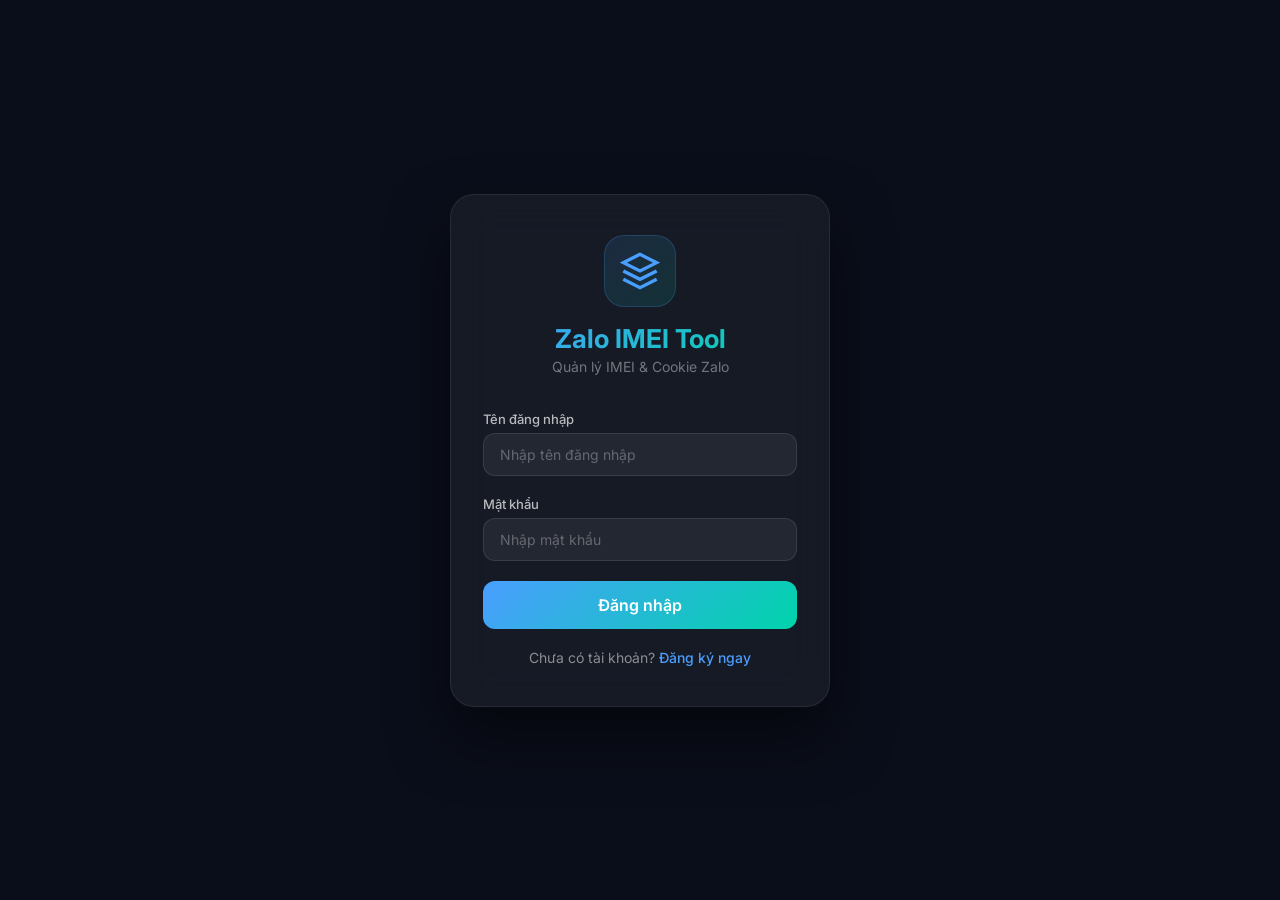
<file: index.html>
<!DOCTYPE html>
<html lang="vi">
<head>
    <meta charset="UTF-8">
    <meta name="viewport" content="width=device-width, initial-scale=1.0">
    <title>Zalo IMEI Cookie - Login</title>
    <link rel="stylesheet" href="style.css">
    <link href="https://fonts.googleapis.com/css2?family=Inter:wght@300;400;500;600;700&display=swap" rel="stylesheet">
</head>
<body>
    <div class="login-container">
        <div class="login-card">
            <!-- Header với hiệu ứng -->
            <div class="login-header">
                <div class="icon-wrapper">
                    <svg width="40" height="40" viewBox="0 0 24 24" fill="none" stroke="#4A9EFF" stroke-width="2">
                        <path d="M12 2L2 7l10 5 10-5-10-5z"/>
                        <path d="M2 17l10 5 10-5"/>
                        <path d="M2 12l10 5 10-5"/>
                    </svg>
                </div>
                <h1>Zalo IMEI Tool</h1>
                <p class="subtitle">Quản lý IMEI & Cookie Zalo</p>
            </div>

            <!-- Form Đăng nhập -->
            <form id="loginForm" class="login-form">
                <div class="form-group">
                    <label>Tên đăng nhập</label>
                    <input type="text" id="username" placeholder="Nhập tên đăng nhập" required>
                </div>
                <div class="form-group">
                    <label>Mật khẩu</label>
                    <input type="password" id="password" placeholder="Nhập mật khẩu" required>
                </div>
                <button type="submit" class="btn-login">Đăng nhập</button>
            </form>

            <!-- Đăng ký -->
            <div class="register-section">
                <p>Chưa có tài khoản? <a href="#" id="showRegister">Đăng ký ngay</a></p>
            </div>

            <!-- Form Đăng ký (ẩn) -->
            <form id="registerForm" class="register-form" style="display: none;">
                <div class="form-group">
                    <label>Tên đăng nhập</label>
                    <input type="text" id="regUsername" placeholder="Chọn tên đăng nhập" required>
                </div>
                <div class="form-group">
                    <label>Mật khẩu</label>
                    <input type="password" id="regPassword" placeholder="Tạo mật khẩu" required>
                </div>
                <div class="form-group">
                    <label>Xác nhận mật khẩu</label>
                    <input type="password" id="regConfirmPassword" placeholder="Nhập lại mật khẩu" required>
                </div>
                <button type="submit" class="btn-register">Đăng ký</button>
                <p class="back-to-login"><a href="#" id="showLogin">← Quay lại đăng nhập</a></p>
            </form>
        </div>
    </div>

    <script src="script.js"></script>
</body>
</html>
</file>
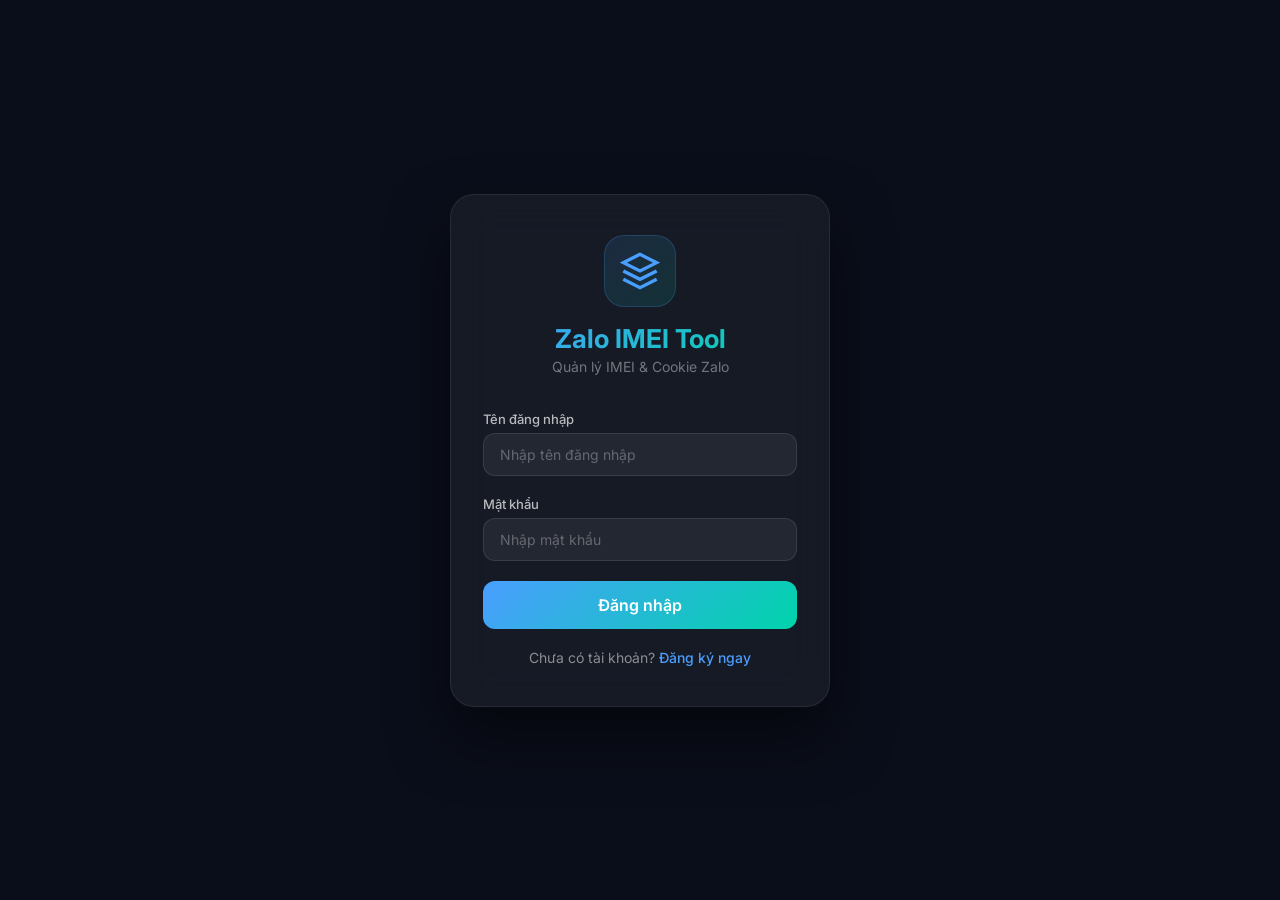
<file: dashboard.html>
<!DOCTYPE html>
<html lang="vi">
<head>
    <meta charset="UTF-8">
    <meta name="viewport" content="width=device-width, initial-scale=1.0">
    <title>Zalo IMEI Cookie - Dashboard</title>
    <link rel="stylesheet" href="style.css">
    <link href="https://fonts.googleapis.com/css2?family=Inter:wght@300;400;500;600;700&display=swap" rel="stylesheet">
</head>
<body>
    <div class="dashboard-container">
        <!-- Aurora Background -->
        <div class="aurora-bg">
            <div class="aurora-blob blob1"></div>
            <div class="aurora-blob blob2"></div>
            <div class="aurora-blob blob3"></div>
            <div class="aurora-blob blob4"></div>
        </div>

        <!-- Header với menu 3 gạch -->
        <header class="dashboard-header">
            <div class="header-left">
                <h2>📱 Zalo IMEI Tool</h2>
            </div>
            <div class="header-right">
                <button id="menuToggle" class="menu-btn">☰</button>
            </div>
        </header>

        <!-- Dropdown Menu -->
        <div id="dropdownMenu" class="dropdown-menu" style="display: none;">
            <a href="#" id="viewAdminInfo">👤 Thông tin Admin</a>
            <a href="#" id="viewDashboard">📊 Dashboard</a>
            <a href="#" id="logoutBtn">🚪 Đăng xuất</a>
        </div>

        <!-- Main Content -->
        <main class="dashboard-main">
            <!-- 3 nút trạng thái -->
            <div class="status-buttons">
                <button class="status-btn" id="statusWaiting">
                    <span class="status-dot waiting"></span>
                    Chờ quét QR
                </button>
                <button class="status-btn" id="statusScanned">
                    <span class="status-dot scanned"></span>
                    Đã quét QR
                </button>
                <button class="status-btn" id="statusConfirmed">
                    <span class="status-dot confirmed"></span>
                    Đã xác nhận
                </button>
            </div>

            <!-- Nút Start -->
            <button id="startBtn" class="start-btn">▶ Bắt đầu</button>

            <!-- QR Code Container -->
            <div id="qrContainer" class="qr-container" style="display: none;">
                <img id="qrImage" src="" alt="QR Code Zalo">
                <p class="qr-hint">Quét mã QR bằng ứng dụng Zalo</p>
            </div>

            <!-- Kết quả IMEI & Cookie -->
            <div id="resultContainer" class="result-container" style="display: none;">
                <h3>📋 Kết quả</h3>
                
                <div class="result-section">
                    <label>IMEI:</label>
                    <div class="result-box">
                        <span id="imeiResult">Đang tải...</span>
                        <button class="copy-btn" data-target="imeiResult">📋 Copy</button>
                    </div>
                </div>

                <div class="result-section">
                    <label>Cookie (Python):</label>
                    <div class="result-box">
                        <textarea id="cookiePythonResult" readonly></textarea>
                        <button class="copy-btn" data-target="cookiePythonResult">📋 Copy</button>
                    </div>
                </div>

                <div class="result-section">
                    <label>Cookie (JS):</label>
                    <div class="result-box">
                        <textarea id="cookieJsResult" readonly></textarea>
                        <button class="copy-btn" data-target="cookieJsResult">📋 Copy</button>
                    </div>
                </div>

                <button id="downloadBtn" class="download-btn">📥 Download .txt</button>
            </div>
        </main>
    </div>

    <!-- Modal Admin Info -->
    <div id="adminModal" class="modal" style="display: none;">
        <div class="modal-content">
            <span class="modal-close">&times;</span>
            <h3>👤 Thông tin Admin</h3>
            <div id="adminInfo">
                <p><strong>Tên:</strong> <span id="adminName">Admin</span></p>
                <p><strong>Email:</strong> <span id="adminEmail">admin@example.com</span></p>
                <p><strong>Vai trò:</strong> <span id="adminRole">Super Admin</span></p>
            </div>
        </div>
    </div>

    <script src="script.js"></script>
</body>
</html>
</file>
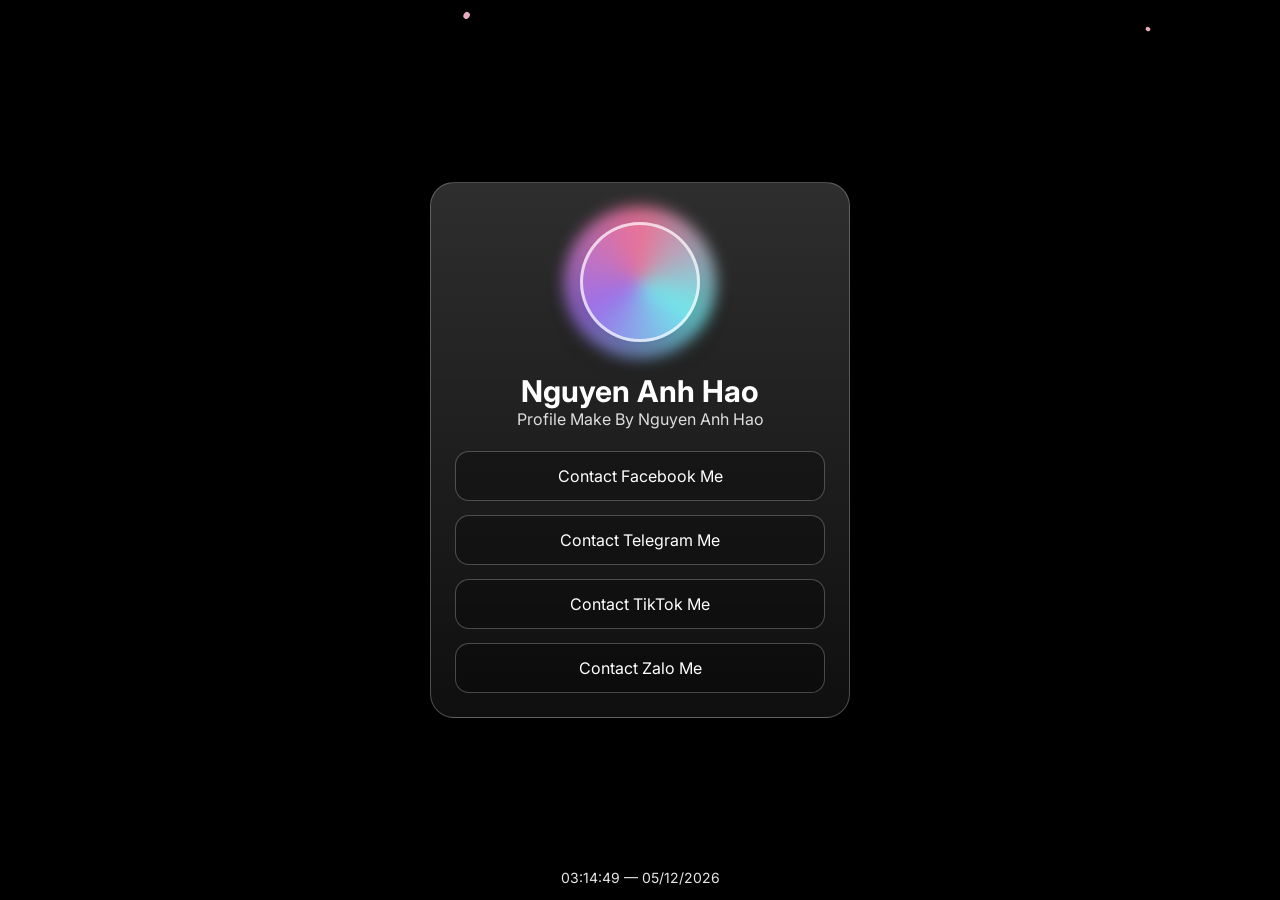
<file: index (1).html>
<!DOCTYPE html>
<html lang="vi">
<head>
  <meta charset="UTF-8" />
  <meta name="viewport" content="width=device-width, initial-scale=1.0" />
  <title>Nguyen Anh Hao</title>
  <link rel="preconnect" href="https://fonts.googleapis.com">
  <link rel="preconnect" href="https://fonts.gstatic.com" crossorigin>
  <link href="https://fonts.googleapis.com/css2?family=Inter:wght@300;400;500;600;700&display=swap" rel="stylesheet">
  <style>
    :root{
      --glass: rgba(255,255,255,.12);
      --border: rgba(255,255,255,.25);
      --accent: #ff7aa2;
    }
    *{box-sizing:border-box}
    html,body{height:100%}
    body{
      margin:0;
      font-family:Inter,system-ui,-apple-system,Segoe UI,Roboto;
      color:#fff;
      overflow:hidden;
      background:#000;
    }

    /* Background */
    .bg{
      position:fixed; inset:0;
      background-image:url('https://i.imgur.com/xFKmfj1.gif');
      background-size:120% auto;
      background-position:center;
      background-repeat:no-repeat;
      filter:saturate(1.1) contrast(1.05);
      transform:scale(1.05);
      animation:bg-pan 30s linear infinite alternate;
    }
    @keyframes bg-pan{from{background-position:45% 50%}to{background-position:55% 50%}}
    .bg::after{
      content:''; position:absolute; inset:0;
      background:radial-gradient(1200px 600px at 50% 60%, rgba(0,0,0,.15), rgba(0,0,0,.55));
    }

    canvas#sakura{position:fixed; inset:0; pointer-events:none}

    .wrap{position:relative; z-index:2; height:100%; display:grid; place-items:center}
    .card{
      width:min(420px,92vw);
      background:linear-gradient(180deg, rgba(255,255,255,.18), rgba(255,255,255,.06));
      backdrop-filter:blur(14px);
      border:1px solid var(--border);
      border-radius:24px;
      padding:24px;
      box-shadow:0 30px 80px rgba(0,0,0,.45);
    }

    .profile{display:flex; flex-direction:column; gap:16px; align-items:center; text-align:center}

    /* Avatar + Galaxy */
    .avatar-wrap{
      position:relative;
      width:150px;
      height:150px;
      display:grid;
      place-items:center;
    }
    .galaxy-ring{
      position:absolute;
      width:150px;
      height:150px;
      border-radius:50%;
      background:conic-gradient(#ff7aa2,#7afcff,#a97aff,#ff7aa2);
      filter:blur(8px);
      opacity:.9;
      animation:spin 6s linear infinite;
    }
    @keyframes spin{from{transform:rotate(0)}to{transform:rotate(360deg)}}

    .avatar{
      width:120px; height:120px; border-radius:50%;
      background:url('https://i.imgur.com/JkoBmri.jpeg') center/cover no-repeat;
      border:3px solid rgba(255,255,255,.7);
      z-index:2;
      box-shadow:0 10px 30px rgba(0,0,0,.4)
    }

    .name h1{margin:0; font-size:30px}
    .name p{margin:0; opacity:.85}

    .actions{margin-top:22px; display:grid; gap:14px}
    .btn{
      display:flex; justify-content:center; align-items:center;
      padding:14px; border-radius:14px;
      text-decoration:none; color:#fff;
      background:rgba(0,0,0,.25);
      border:1px solid var(--border);
      transition:.25s;
    }
    .btn:hover{transform:translateY(-2px); box-shadow:0 10px 30px rgba(0,0,0,.4)}

    footer{
      position:fixed; left:50%; bottom:14px;
      transform:translateX(-50%);
      font-size:14px; opacity:.9; z-index:3
    }

    /* Click ripple */
    .ripple{
      position:fixed;
      width:20px; height:20px;
      border-radius:50%;
      pointer-events:none;
      background:radial-gradient(circle, rgba(255,255,255,.9), rgba(255,255,255,0));
      transform:translate(-50%,-50%);
      animation:ripple .6s ease-out forwards;
      z-index:9999;
    }
    @keyframes ripple{from{opacity:1; transform:translate(-50%,-50%) scale(0)}to{opacity:0; transform:translate(-50%,-50%) scale(8)}}
  </style>
</head>
<body>
  <div class="bg"></div>
  <canvas id="sakura"></canvas>

  <div class="wrap">
    <div class="card">
      <div class="profile">
        <div class="avatar-wrap">
          <div class="galaxy-ring"></div>
          <div class="avatar"></div>
        </div>
        <div class="name">
          <h1>Nguyen Anh Hao</h1>
          <p>Profile Make By Nguyen Anh Hao</p>
        </div>
      </div>

      <div class="actions">
        <a class="btn" href="https://www.facebook.com/profile.php?id=61585018264563&locale=vi_VN" target="_blank">Contact Facebook Me</a>
        <a class="btn" href="https://t.me/NguyenAnhHao07" target="_blank">Contact Telegram Me</a>
        <a class="btn" href="https://www.tiktok.com/@nguyen.hao.dichvu" target="_blank">Contact TikTok Me</a>
        <a class="btn" href="https://zalo.me/0919088209" target="_blank">Contact Zalo Me</a>
      </div>
    </div>
  </div>

  <footer id="clock"></footer>

  <script>
    /* Clock */
    const clockEl=document.getElementById('clock');
    setInterval(()=>{
      const d=new Date();
      const p=n=>String(n).padStart(2,'0');
      clockEl.textContent=`${p(d.getHours())}:${p(d.getMinutes())}:${p(d.getSeconds())} — ${p(d.getDate())}/${p(d.getMonth()+1)}/${d.getFullYear()}`;
    },1000);

    /* Click effect */
    document.addEventListener('click',e=>{
      const r=document.createElement('div');
      r.className='ripple';
      r.style.left=e.clientX+'px';
      r.style.top=e.clientY+'px';
      document.body.appendChild(r);
      setTimeout(()=>r.remove(),600);
    });

    /* Sakura */
    const c=document.getElementById('sakura'),ctx=c.getContext('2d');
    let W,H,petals=[]; const MAX=80;
    function resize(){W=c.width=innerWidth;H=c.height=innerHeight}
    addEventListener('resize',resize);resize();
    const r=(a,b)=>Math.random()*(b-a)+a;
    for(let i=0;i<MAX;i++)petals.push({x:r(0,W),y:r(-H,0),s:r(.4,1),r:r(1.5,3.5),a:r(0,Math.PI*2)});
    (function draw(){
      ctx.clearRect(0,0,W,H);
      ctx.fillStyle='rgba(255,190,210,.9)';
      petals.forEach(p=>{
        p.y+=p.s; p.x+=Math.sin(p.a)*.5; p.a+=.01;
        if(p.y>H)p.y=-10;
        ctx.beginPath(); ctx.ellipse(p.x,p.y,p.r*1.2,p.r,p.a,0,Math.PI*2); ctx.fill();
      });
      requestAnimationFrame(draw);
    })();
  </script>
</body>
</html>
</file>
<file: style.css>
/* Reset và Font */
* {
    margin: 0;
    padding: 0;
    box-sizing: border-box;
    font-family: 'Inter', sans-serif;
}

body {
    background: #0a0e1a;
    min-height: 100vh;
    display: flex;
    align-items: center;
    justify-content: center;
    overflow: hidden;
}

/* ===== LOGIN PAGE ===== */
.login-container {
    width: 100%;
    max-width: 420px;
    padding: 20px;
    z-index: 1;
}

.login-card {
    background: rgba(255, 255, 255, 0.05);
    backdrop-filter: blur(20px);
    border: 1px solid rgba(255, 255, 255, 0.08);
    border-radius: 24px;
    padding: 40px 32px;
    box-shadow: 0 30px 60px rgba(0,0,0,0.5);
}

.login-header {
    text-align: center;
    margin-bottom: 36px;
}

.icon-wrapper {
    width: 72px;
    height: 72px;
    background: linear-gradient(135deg, #4A9EFF20, #00D4AA20);
    border-radius: 20px;
    display: flex;
    align-items: center;
    justify-content: center;
    margin: 0 auto 16px;
    border: 1px solid rgba(74, 158, 255, 0.2);
}

.login-header h1 {
    color: #fff;
    font-size: 26px;
    font-weight: 700;
    background: linear-gradient(135deg, #4A9EFF, #00D4AA);
    -webkit-background-clip: text;
    -webkit-text-fill-color: transparent;
}

.subtitle {
    color: rgba(255,255,255,0.4);
    font-size: 14px;
    margin-top: 4px;
}

/* Form */
.form-group {
    margin-bottom: 20px;
}

.form-group label {
    display: block;
    color: rgba(255,255,255,0.7);
    font-size: 13px;
    font-weight: 500;
    margin-bottom: 6px;
}

.form-group input {
    width: 100%;
    padding: 12px 16px;
    background: rgba(255,255,255,0.06);
    border: 1px solid rgba(255,255,255,0.1);
    border-radius: 12px;
    color: #fff;
    font-size: 14px;
    transition: all 0.3s;
}

.form-group input:focus {
    outline: none;
    border-color: #4A9EFF;
    box-shadow: 0 0 0 3px rgba(74, 158, 255, 0.2);
}

.form-group input::placeholder {
    color: rgba(255,255,255,0.3);
}

.btn-login, .btn-register {
    width: 100%;
    padding: 14px;
    background: linear-gradient(135deg, #4A9EFF, #00D4AA);
    border: none;
    border-radius: 12px;
    color: #fff;
    font-size: 16px;
    font-weight: 600;
    cursor: pointer;
    transition: all 0.3s;
}

.btn-login:hover, .btn-register:hover {
    transform: translateY(-2px);
    box-shadow: 0 8px 24px rgba(74, 158, 255, 0.3);
}

.register-section {
    text-align: center;
    margin-top: 20px;
}

.register-section p {
    color: rgba(255,255,255,0.5);
    font-size: 14px;
}

.register-section a, .back-to-login a {
    color: #4A9EFF;
    text-decoration: none;
    font-weight: 500;
}

.register-section a:hover, .back-to-login a:hover {
    color: #00D4AA;
}

.back-to-login {
    margin-top: 16px;
    text-align: center;
}

/* ===== DASHBOARD ===== */
.dashboard-container {
    width: 100%;
    max-width: 800px;
    min-height: 100vh;
    padding: 20px;
    position: relative;
    display: flex;
    flex-direction: column;
}

/* Aurora Background */
.aurora-bg {
    position: fixed;
    top: 0;
    left: 0;
    width: 100%;
    height: 100%;
    z-index: 0;
    pointer-events: none;
    overflow: hidden;
}

.aurora-blob {
    position: absolute;
    border-radius: 50%;
    filter: blur(80px);
    opacity: 0.5;
    animation: auroraFloat 20s infinite alternate ease-in-out;
}

.blob1 {
    width: 500px;
    height: 500px;
    background: rgba(74, 158, 255, 0.2);
    top: -10%;
    right: -10%;
    animation-delay: 0s;
}

.blob2 {
    width: 400px;
    height: 400px;
    background: rgba(0, 212, 170, 0.15);
    bottom: -10%;
    left: -10%;
    animation-delay: -5s;
}

.blob3 {
    width: 350px;
    height: 350px;
    background: rgba(74, 158, 255, 0.1);
    top: 50%;
    left: 50%;
    transform: translate(-50%, -50%);
    animation-delay: -10s;
}

.blob4 {
    width: 300px;
    height: 300px;
    background: rgba(0, 212, 170, 0.1);
    top: 20%;
    left: 60%;
    animation-delay: -15s;
}

@keyframes auroraFloat {
    0% { transform: translate(0, 0) scale(1); }
    33% { transform: translate(50px, -30px) scale(1.1); }
    66% { transform: translate(-30px, 40px) scale(0.9); }
    100% { transform: translate(20px, -20px) scale(1.05); }
}

/* Header */
.dashboard-header {
    position: relative;
    z-index: 1;
    display: flex;
    justify-content: space-between;
    align-items: center;
    padding: 16px 20px;
    background: rgba(255,255,255,0.05);
    backdrop-filter: blur(20px);
    border-radius: 16px;
    border: 1px solid rgba(255,255,255,0.08);
    margin-bottom: 24px;
}

.header-left h2 {
    color: #fff;
    font-size: 20px;
    font-weight: 600;
}

.menu-btn {
    background: rgba(255,255,255,0.08);
    border: none;
    color: #fff;
    font-size: 28px;
    padding: 4px 14px;
    border-radius: 8px;
    cursor: pointer;
    transition: all 0.3s;
}

.menu-btn:hover {
    background: rgba(255,255,255,0.15);
}

/* Dropdown Menu */
.dropdown-menu {
    position: absolute;
    top: 80px;
    right: 20px;
    z-index: 100;
    background: rgba(20, 28, 50, 0.95);
    backdrop-filter: blur(20px);
    border: 1px solid rgba(255,255,255,0.1);
    border-radius: 12px;
    padding: 8px;
    min-width: 200px;
}

.dropdown-menu a {
    display: block;
    padding: 10px 16px;
    color: rgba(255,255,255,0.8);
    text-decoration: none;
    border-radius: 8px;
    transition: all 0.2s;
}

.dropdown-menu a:hover {
    background: rgba(74, 158, 255, 0.15);
    color: #fff;
}

/* Main */
.dashboard-main {
    position: relative;
    z-index: 1;
    flex: 1;
    display: flex;
    flex-direction: column;
    align-items: center;
    gap: 20px;
    padding: 20px;
    background: rgba(255,255,255,0.03);
    backdrop-filter: blur(10px);
    border-radius: 16px;
    border: 1px solid rgba(255,255,255,0.05);
}

/* Status Buttons */
.status-buttons {
    display: flex;
    gap: 12px;
    width: 100%;
    flex-wrap: wrap;
    justify-content: center;
}

.status-btn {
    flex: 1;
    min-width: 120px;
    padding: 12px 16px;
    background: rgba(255,255,255,0.06);
    border: 1px solid rgba(255,255,255,0.08);
    border-radius: 12px;
    color: rgba(255,255,255,0.6);
    font-size: 13px;
    font-weight: 500;
    cursor: pointer;
    transition: all 0.3s;
    display: flex;
    align-items: center;
    justify-content: center;
    gap: 8px;
}

.status-btn.active {
    background: rgba(74, 158, 255, 0.15);
    border-color: #4A9EFF;
    color: #fff;
}

.status-btn.completed {
    background: rgba(0, 212, 170, 0.15);
    border-color: #00D4AA;
    color: #fff;
}

.status-dot {
    width: 8px;
    height: 8px;
    border-radius: 50%;
    display: inline-block;
}

.status-dot.waiting {
    background: #FFA726;
    animation: pulse 1.5s infinite;
}

.status-dot.scanned {
    background: #4A9EFF;
    animation: pulse 1.5s infinite;
}

.status-dot.confirmed {
    background: #00D4AA;
    animation: pulse 1.5s infinite;
}

@keyframes pulse {
    0%, 100% { opacity: 1; transform: scale(1); }
    50% { opacity: 0.5; transform: scale(0.8); }
}

/* Start Button */
.start-btn {
    padding: 16px 48px;
    background: linear-gradient(135deg, #4A9EFF, #00D4AA);
    border: none;
    border-radius: 16px;
    color: #fff;
    font-size: 18px;
    font-weight: 600;
    cursor: pointer;
    transition: all 0.3s;
    box-shadow: 0 8px 32px rgba(74, 158, 255, 0.3);
}

.start-btn:hover {
    transform: translateY(-2px) scale(1.02);
    box-shadow: 0 12px 40px rgba(74, 158, 255, 0.4);
}

.start-btn:disabled {
    opacity: 0.5;
    cursor: not-allowed;
    transform: none;
}

/* QR Container */
.qr-container {
    background: rgba(255,255,255,0.05);
    border-radius: 16px;
    padding: 20px;
    border: 1px solid rgba(255,255,255,0.08);
    display: flex;
    flex-direction: column;
    align-items: center;
    gap: 12px;
}

.qr-container img {
    width: 240px;
    height: 240px;
    border-radius: 12px;
    background: #fff;
    padding: 12px;
}

.qr-hint {
    color: rgba(255,255,255,0.5);
    font-size: 14px;
}

/* Result Container */
.result-container {
    width: 100%;
    max-width: 600px;
    background: rgba(255,255,255,0.05);
    border-radius: 16px;
    padding: 24px;
    border: 1px solid rgba(255,255,255,0.08);
}

.result-container h3 {
    color: #fff;
    margin-bottom: 16px;
    font-size: 18px;
}

.result-section {
    margin-bottom: 16px;
}

.result-section label {
    display: block;
    color: rgba(255,255,255,0.6);
    font-size: 13px;
    font-weight: 500;
    margin-bottom: 4px;
}

.result-box {
    display: flex;
    gap: 8px;
    align-items: flex-start;
}

.result-box span, .result-box textarea {
    flex: 1;
    padding: 10px 14px;
    background: rgba(0,0,0,0.3);
    border-radius: 8px;
    color: #00D4AA;
    font-family: 'Courier New', monospace;
    font-size: 13px;
    border: 1px solid rgba(255,255,255,0.05);
    min-height: 40px;
    word-break: break-all;
}

.result-box textarea {
    resize: vertical;
    min-height: 80px;
    color: #fff;
}

.copy-btn {
    padding: 8px 16px;
    background: rgba(74, 158, 255, 0.2);
    border: 1px solid rgba(74, 158, 255, 0.2);
    border-radius: 8px;
    color: #4A9EFF;
    font-size: 13px;
    cursor: pointer;
    transition: all 0.3s;
    white-space: nowrap;
}

.copy-btn:hover {
    background: rgba(74, 158, 255, 0.3);
}

.download-btn {
    width: 100%;
    padding: 12px;
    background: linear-gradient(135deg, #00D4AA, #4A9EFF);
    border: none;
    border-radius: 12px;
    color: #fff;
    font-size: 16px;
    font-weight: 600;
    cursor: pointer;
    transition: all 0.3s;
    margin-top: 8px;
}

.download-btn:hover {
    transform: translateY(-2px);
    box-shadow: 0 8px 24px rgba(0, 212, 170, 0.3);
}

/* Modal */
.modal {
    position: fixed;
    top: 0;
    left: 0;
    width: 100%;
    height: 100%;
    background: rgba(0,0,0,0.7);
    backdrop-filter: blur(10px);
    z-index: 1000;
    display: flex;
    align-items: center;
    justify-content: center;
}

.modal-content {
    background: rgba(20, 28, 50, 0.95);
    backdrop-filter: blur(20px);
    border: 1px solid rgba(255,255,255,0.1);
    border-radius: 20px;
    padding: 32px;
    max-width: 420px;
    width: 90%;
    position: relative;
}

.modal-close {
    position: absolute;
    top: 12px;
    right: 16px;
    color: rgba(255,255,255,0.5);
    font-size: 28px;
    cursor: pointer;
    transition: all 0.3s;
}

.modal-close:hover {
    color: #fff;
}

.modal-content h3 {
    color: #fff;
    margin-bottom: 20px;
}

.modal-content p {
    color: rgba(255,255,255,0.8);
    margin: 8px 0;
    font-size: 15px;
}

.modal-content strong {
    color: #4A9EFF;
}

/* Responsive */
@media (max-width: 640px) {
    .login-card {
        padding: 24px 16px;
    }
    
    .dashboard-main {
        padding: 16px;
    }
    
    .status-buttons {
        flex-direction: column;
    }
    
    .status-btn {
        min-width: unset;
    }
    
    .result-box {
        flex-direction: column;
    }
    
    .copy-btn {
        width: 100%;
    }
}
</file>
